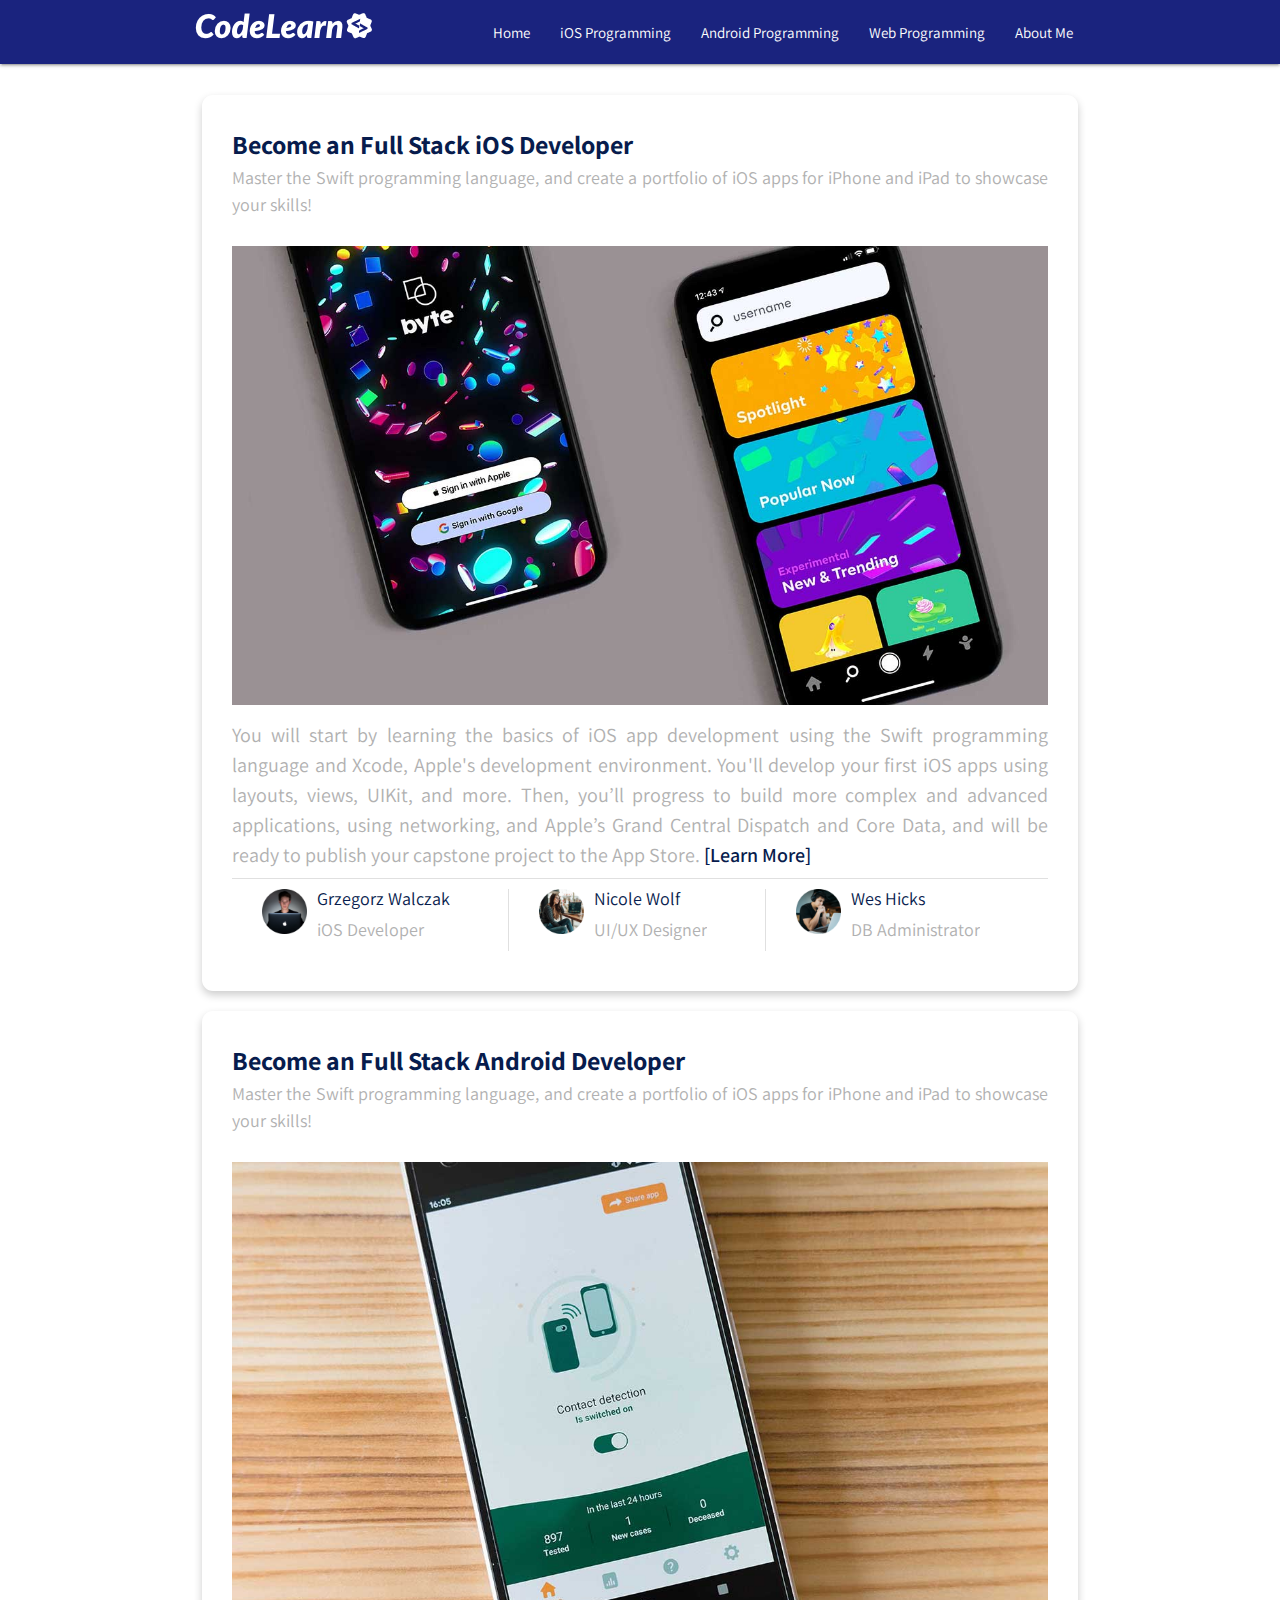
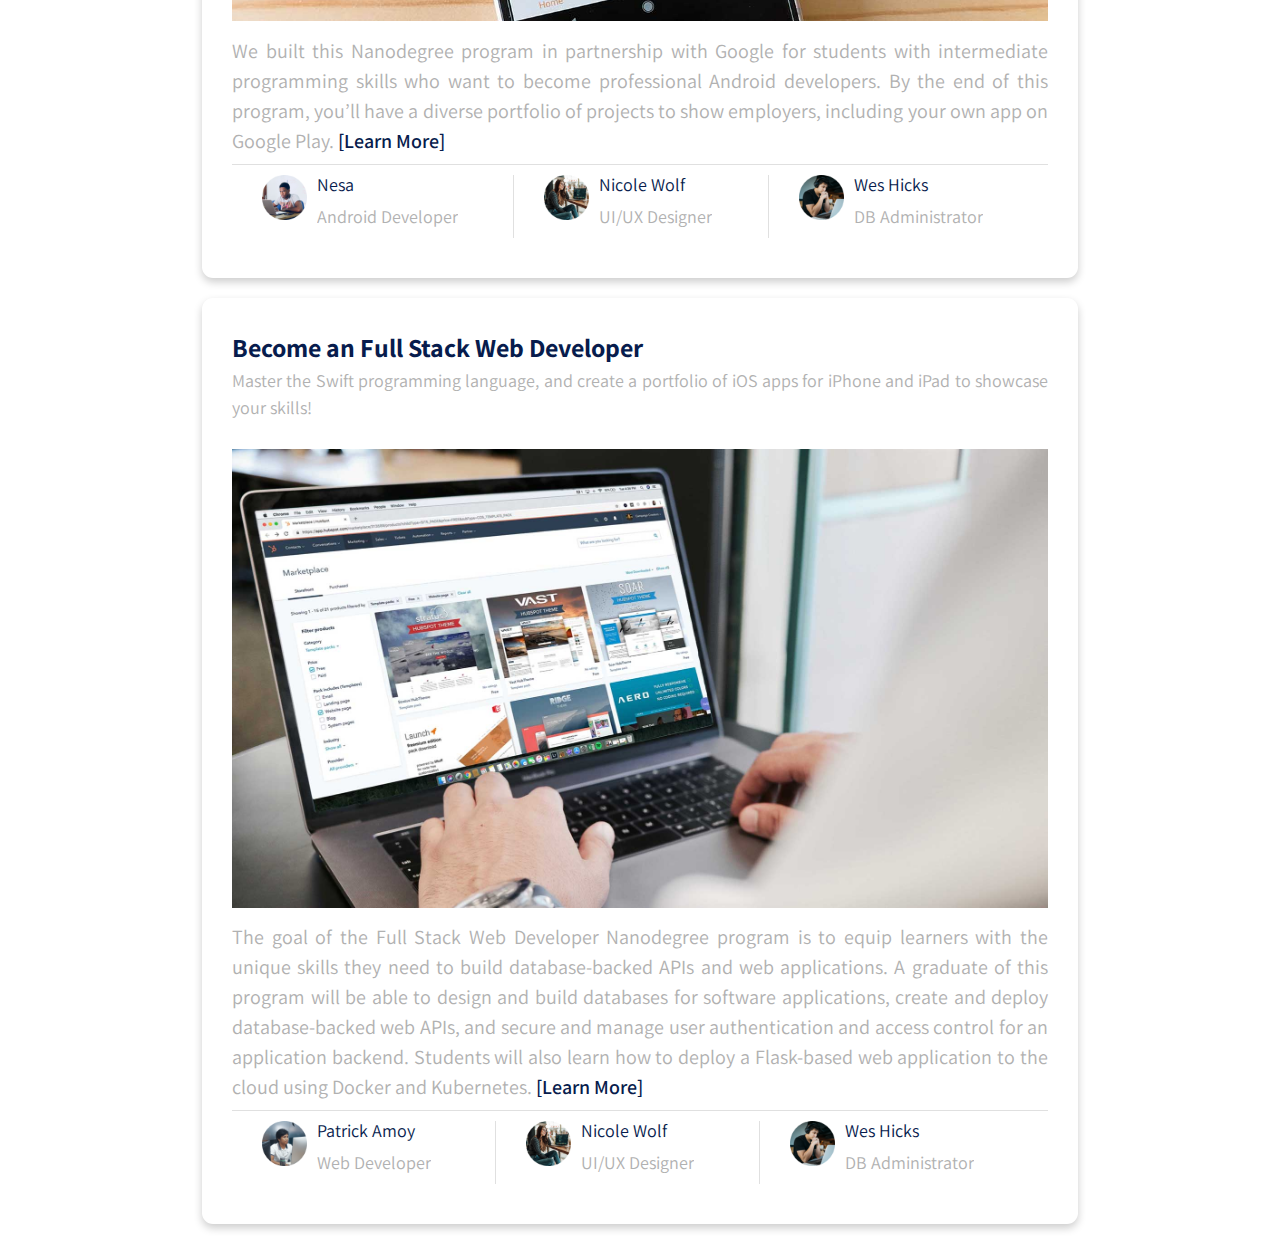
<file: index.html>
<!DOCTYPE html>
<html lang="en">

<head>
    <meta charset="UTF-8" />
    <title>CodeLearn</title>
    <meta name="description" content="My CodeLearn Project with PWA" />
    <meta name="viewport" content="width=device-width, initial-scale=1">
    <!-- materialize icons and css, main css-->
    <link rel="stylesheet" href="src/css/materialize.min.css">
    <link rel="stylesheet" href="src/css/main.css">
    <link rel="stylesheet" href="https://fonts.googleapis.com/icon?family=Material+Icons">
    <!-- manifest json -->
    <link rel="manifest" href="/manifest.json">
    <meta name="theme-color" content="#071C40" />
    <!-- ios support -->
    <link rel="apple-touch-icon" sizes="256x256" href="/src/images/ic_CodeLearn_256.png">
</head>

<body>
    <!-- Navigasi -->
    <nav class="indigo darken-4" role="navigation">
        <div class="nav-wrapper container">
            <a href="#" class="brand-logo" id="logo-container"><img src="./src/images/logo_CodeLearn_white.png" alt="Logo CodeLearn"></a>
            <a href="#" class="sidenav-trigger material-icons" data-target="nav-mobile">menu</a>

            <ul class="topnav right hide-on-med-and-down"></ul>
            <ul class="sidenav" id="nav-mobile"></ul>
        </div>
    </nav>
    <!-- Akhir Navigasi -->
    <div class="container" id="body-content"></div>
    <script src="src/js/materialize.min.js"></script>
    <script src="src/js/loadContent.js"></script>
    <script>
        // REGISTER SERVICE WORKER
        if ("serviceWorker" in navigator) {
            window.addEventListener("load", function() {
                navigator.serviceWorker
                    .register("/service-worker.js")
                    .then(function() {
                        console.log("Pendaftaran ServiceWorker berhasil");
                    })
                    .catch(function() {
                        console.log("Pendaftaran ServiceWorker gagal");
                    });
            });
        } else {
            console.log("ServiceWorker belum didukung browser ini.");
        }
    </script>
</body>

</html>
</file>
<file: src/css/main.css>
@import url('https://fonts.googleapis.com/css2?family=Assistant:wght@200;300;400;600;700;800&display=swap');
* {
    box-sizing: border-box;
    font-family: 'Assistant', sans-serif;
    margin: 0;
    padding: 0;
}


/* materialize icons */

.material-icons {
    line-height: unset !important;
}


/* flexbox */

.flex-column {
    display: flex;
    flex-direction: column;
    /* properti lainnya */
    width: 100%;
    height: auto;
    margin: 0 auto;
}

.flex-row {
    display: flex;
    flex-direction: row;
    flex-grow: 1;
    /* properti lainnya */
    margin: 5px;
}

.box {
    flex-grow: 1;
    /* properti lainnya */
    margin: 5px;
    padding-left: 20px;
}

.border-right {
    border-right: 1px solid #e0e0e0;
}

hr {
    /* border: 1px solid #b1b1b1; */
    border: none;
    height: 1px;
    color: #e0e0e0;
    /* old IE */
    background-color: #e0e0e0;
    /* Modern Browsers */
}


/* main */

main {
    width: 90%;
    margin: 20px auto;
    padding: 20px;
    overflow: auto;
}

main h2 {
    color: #071C4D;
}

main h3 {
    margin-bottom: 0;
    color: #071C4D;
}

main #content a.title {
    font-size: 26px;
    font-weight: bold;
    color: #071C4D;
    text-decoration: none;
    text-indent: 0%;
}

main #content a.title:hover {
    transition: 0.4s;
    color: #4C6BA0;
    -webkit-transition: 0.4s;
    -moz-transition: 0.4s;
    -ms-transition: 0.4s;
    -o-transition: 0.4s;
}

main #content p.subtitle {
    font-size: 18px;
    color: #b1b1b1;
    text-decoration: none;
    margin-top: 0;
}

main #content a.learn-more {
    font-size: 20px;
    font-weight: 600;
    text-decoration: none;
    color: #071C4D;
    margin: 0px;
}

main #content a.learn-more:hover {
    color: #4C6BA0;
    transition: 0.4s;
    -webkit-transition: 0.4s;
    -moz-transition: 0.4s;
    -ms-transition: 0.4s;
    -o-transition: 0.4s;
}

main #content p {
    font-size: 20px;
    color: #b1b1b1;
    text-decoration: none;
    text-align: justify;
    margin: 8px 0px;
}

main .card {
    box-shadow: 0 4px 8px 0 rgba(0, 0, 0, 0.2);
    padding: 30px;
    border-radius: 11px;
    margin-top: 20px;
    margin-bottom: 20px;
}

main .featured-image {
    width: 100%;
    margin-top: 20px;
    margin-left: auto;
    margin-right: auto;
}


/* box mentor bawah */

main .box h3 {
    font-size: 18px;
    font-weight: 400;
    color: #071c4d;
    margin-bottom: 0;
    margin-top: 0;
}

main .box p {
    font-size: 18px !important;
    margin-bottom: 0;
    margin-top: 0;
}

main .box .description {
    margin-left: 10px;
    overflow: hidden;
    float: left;
}

main .box .mentor-image {
    width: 45px;
    height: 45px;
    float: left;
}

main .about-me header {
    text-align: center;
}

main .about-me h1 {
    font-size: 24px;
    margin-top: 0;
    margin-bottom: 20px;
    text-align: left !important;
}

main .about-me h2 {
    font-size: 22px;
    font-weight: 600;
    margin-top: 20px;
    margin-bottom: 4px;
}

main .about-me h3 {
    font-size: 20px;
    margin-bottom: 0.5rem;
    font-weight: 400;
    line-height: 1.2;
}

main .about-me p {
    font-size: 18px;
    margin-top: 4px !important;
    margin-bottom: 20px !important;
    text-align: center !important;
}

main .about-me img {
    width: 150px;
    display: block;
    margin-left: auto;
    margin-right: auto;
}

main .about-me th {
    text-align: left;
    font-size: 18px;
    font-weight: 300;
    color: #071C4D;
}

main .about-me td {
    font-size: 18px;
    color: #b1b1b1;
}


/* footer */

footer {
    padding: 5px;
    font-weight: lighter;
    color: #071C4D;
    background-color: #fff;
    text-align: center;
}


/* Responsive diatur secara manual */

@media only screen and (min-width: 993px) {
    table.responsive-table {
        width: 100%;
        border-collapse: collapse;
        border-spacing: 0;
        display: block;
        position: relative;
        /* sort out borders */
    }
    table.responsive-table td:empty:before {
        content: '\00a0';
    }
    table.responsive-table th,
    table.responsive-table td {
        margin: 0;
        vertical-align: top;
        border-bottom: 1px solid rgba(0, 0, 0, 0.12);
    }
    table.responsive-table th {
        text-align: left;
    }
    table.responsive-table thead {
        display: block;
        float: left;
        width: 50%;
    }
    table.responsive-table thead tr {
        display: block;
        padding: 0;
    }
    table.responsive-table thead tr th::before {
        content: "\00a0";
    }
    table.responsive-table tbody {
        display: block;
        width: auto;
        position: relative;
        overflow-x: auto;
        white-space: nowrap;
    }
    table.responsive-table tbody tr {
        display: inline-block;
        vertical-align: top;
        padding: 0;
    }
    table.responsive-table th {
        display: block;
        text-align: left;
    }
    table.responsive-table td {
        display: block;
        min-height: 1.25em;
        text-align: right;
    }
    table.responsive-table tr {
        border-bottom: none;
        padding: 0 10px;
    }
    table.responsive-table thead,
    tbody {
        border: 0;
    }
}

@media screen and (max-width: 1640px) {
    main {
        width: 100%;
        padding: 10px;
        margin: 0;
    }
    main #content .about-me .figure-image {
        width: 50%;
    }
    main .about-me h2 {
        font-size: 20px;
    }
    main .about-me h3 {
        font-size: 18px;
    }
    main .about-me p {
        font-size: 16px;
    }
    main .about-me th {
        font-size: 16px;
    }
    main .about-me td {
        font-size: 16px;
    }
}

@media screen and (max-width: 1500px) {}

@media screen and (max-width: 1000px) {
    main .about-me h2 {
        font-size: 22px;
    }
    main .about-me h3 {
        font-size: 20px;
        font-weight: 400;
    }
    main .about-me p {
        font-size: 18px;
    }
    main .about-me th {
        font-size: 14px;
        font-weight: 300;
    }
    main .about-me td {
        font-size: 14px;
    }
}

@media screen and (max-width: 754px) {
    main .box .description {
        margin-left: 10px;
        float: left;
    }
    .box {
        flex-grow: 1;
        /* properti lainnya */
        margin: 5px;
        padding: 0;
    }
    main #content a.title {
        font-size: 22px;
    }
    main #content p.subtitle {
        font-size: 14px;
    }
    main #content a.learn-more {
        font-size: 16px;
    }
    main #content p {
        font-size: 16px;
    }
    main .about-me h2 {
        font-size: 18px;
    }
    main .about-me h3 {
        font-size: 16px;
        font-weight: 400;
    }
    main .about-me p {
        font-size: 16px;
    }
    main .about-me th {
        font-size: 12px;
        font-weight: 300;
    }
    main .about-me td {
        font-size: 12px;
    }
}

@media screen and (max-width: 700px) {
    main .box .description {
        margin-left: 10px;
        float: left;
    }
    .box {
        flex-grow: 1;
        /* properti lainnya */
        margin: 5px;
        padding: 0;
    }
    main .box h3 {
        font-size: 14px;
        font-weight: 400;
    }
    main .box p {
        font-size: 14px !important;
    }
}

@media screen and (max-width: 584px) {
    main .box .description {
        margin-left: 0;
        float: unset;
        display: block;
    }
    .box {
        flex-grow: 1;
        /* properti lainnya */
        margin: 5px;
        padding: 0;
    }
    main .box h3 {
        font-size: 10px;
        text-align: center;
    }
    main .box p {
        font-size: 10px !important;
        margin: 0px !important;
        text-align: center !important;
    }
    main .about-me h2 {
        font-size: 20px;
    }
    main .about-me h3 {
        font-size: 16px;
        font-weight: 400;
    }
    main .about-me p {
        font-size: 14px;
    }
    main .about-me th {
        font-size: 12px;
        font-weight: 300;
    }
    main .about-me td {
        font-size: 12px;
    }
    main #content a.title {
        font-size: 18px;
    }
    main #content p.subtitle {
        font-size: 12px;
    }
    main #content a.learn-more {
        font-size: 14px;
        font-weight: 400;
    }
    main #content p {
        font-size: 14px;
    }
    main .box .mentor-image {
        width: 30px;
        height: 30px;
        float: unset;
        display: block;
        margin: 0px auto;
    }
}

@media screen and (max-width: 420px) {
    main .about-me th {
        font-size: 12px;
        font-weight: 300;
    }
    main .about-me td {
        font-size: 12px;
    }
}
</file>
